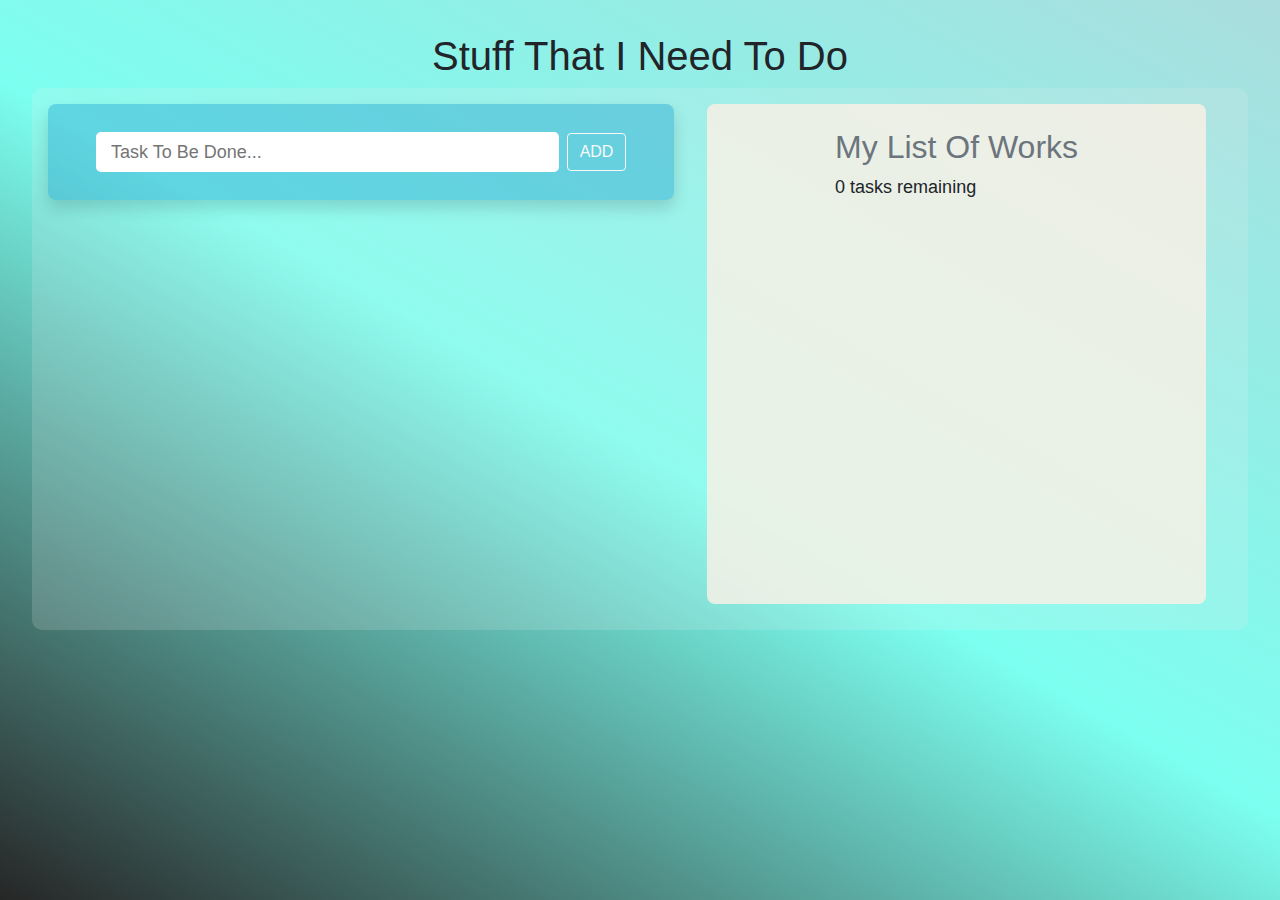
<file: index.html>
<!DOCTYPE html>
<html lang="en">
<head>
    <meta charset="UTF-8">
    <meta http-equiv="X-UA-Compatible" content="IE=edge">
    <meta name="viewport" content="width=device-width, initial-scale=1.0">
    <title>To Do List</title>
    <link rel="stylesheet" href="styles/bootstrap-5.1.3-dist/css/bootstrap.css">
    <link rel="stylesheet" href="styles/fontawesome-free-6.0.0-beta2-web/css/all.css">
    <link rel="stylesheet" href="styles/style.css">
</head>
<body>
    <h1 class=" text-capitalize">stuff that i need to do</h1>
    <div class="w">
        <!-- the input of write the new task -->
        <div id="newTask" class="p-5 shadow">
            <input type="text" name="tast" id="taskToDo" placeholder="Task To Be Done..."
            class="container-fluid">
            <button id="addTask" class="btn btn-outline-light ms-2 text-uppercase">add</button>
        </div>

        <!-- the vieu of the tasks -->
        <div id="content-task" class="p-4 ">
            <div>
                <h2 class="text-muted text-capitalize">My List of works</h2>
                <p><span id="counterTasks">0</span> tasks remaining</p>
            </div>
            <div id="task">
                
            </div>
        </div>

    </div>
    

    <script src="javaScript/script.js"></script>
</body>
</html>
</file>
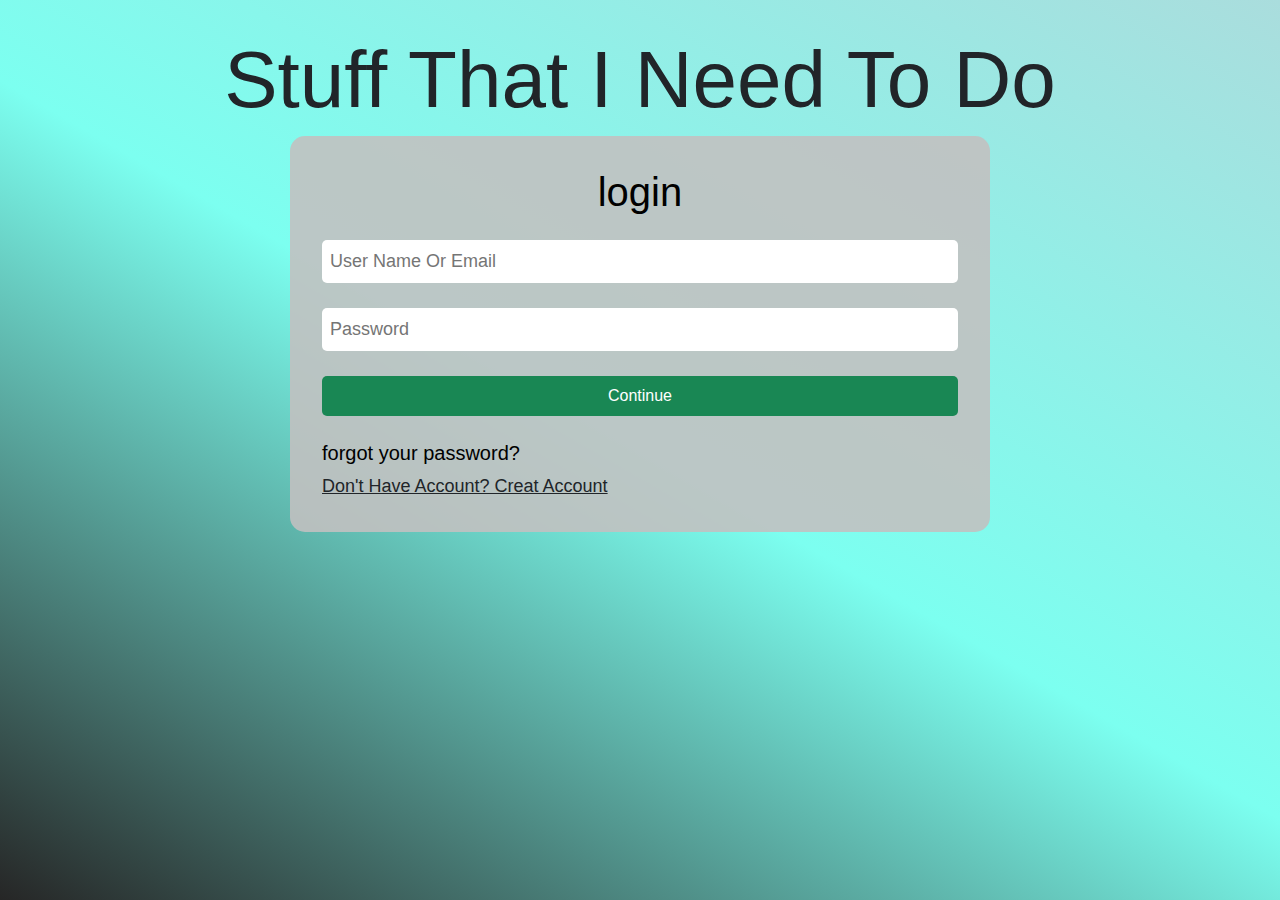
<file: login.html>
<!DOCTYPE html>
<html lang="en">
<head>
    <meta charset="UTF-8">
    <meta http-equiv="X-UA-Compatible" content="IE=edge">
    <meta name="viewport" content="width=device-width, initial-scale=1.0">
    <title>To Do List</title>
    <link rel="stylesheet" href="styles/bootstrap-5.1.3-dist/css/bootstrap.css">
    <link rel="stylesheet" href="styles/fontawesome-free-6.0.0-beta2-web/css/all.css">
    <link rel="stylesheet" href="styles/style.css">
</head>
<body >
    <h1 class="display-1 text-capitalize">stuff that i need to do</h1>

    <div class="login">
        <h1 class="text-center">login</h1>
        <form action="">
            <p class="errore success"> </p>
            <input type="text" name="userName" id="userOrEmail" placeholder="user name or email"required>
            <input type="password" name="passwordLog" id="pass" minlength="8" placeholder="password"required>
            <input type="submit" value="continue" class="btn btn-success" >
            <h5>forgot your password?</h5>

        </form>
        <form action="" id="creatAccount" class="collapse">
            <input type="text" name="userName" id="user" placeholder="user name" required>
            <input type="email" name="email" id="email" placeholder="email" required>           
            <input type="password" name="passwordCreat" id="passwordCreat"minlength="8" placeholder="password" required>
            <input type="password" name="passwordCreat" id="comfirmpassword"minlength="8" placeholder="comfirm password" required>
            <input type="submit" id="btn-creat" value="creat" class="btn btn-success" >
            <h5>forgot your password?</h5>
     
        </form>
        <a class="text-capitalize text-dark cursor-pointer" 
        id="newAccount" data-bs-toggle="collapse" href="#creatAccount"  href="#">don't have account? creat account
    </div>


    
    <script>
        let userOrEmailEl = document.getElementById("userOrEmail")
        let passEl = document.getElementById("pass")
        let successEl = document.getElementsByClassName("")

        let userNameEl = document.getElementById("user")
        let emailEl = document.getElementById("email")
        let passwordEl = document.getElementById("passwordCreat")
        let passwordcomfirmEl = document.getElementById("comfirmpassword")

    </script>
    <script src="styles/bootstrap-5.1.3-dist/js/bootstrap.js"></script>
</body>
</html>
</file>
<file: styles/style.css>
body {
  margin: 0;
  padding: 0;
  box-sizing: border-box;
  background-image: linear-gradient(30deg
  , #000000d9,#7cfff0,#add);  min-height: 100vh;
  padding: 2rem;
  display: flex;
  flex-direction: column;
  align-items: center;
  font-family: 'Trebuchet MS', 'Lucida Sans Unicode', 'Lucida Grande', 'Lucida Sans', Arial, sans-serif;
  font-size: 18px;
}

/* ============== login page style========================== */
.login {
  display: flex;
  flex-direction: column;
  padding: 2rem;
  border-radius: 15px;
  background: #c2c0c0e3;
  color: #000000;
  min-width: 400px;
  width: 700px;
}
.login form {
  display: flex;
  flex-direction: column;
  justify-content: center;
}
.login form input {
  text-transform: capitalize;
  margin-bottom: 25px;
  padding: 8px;
  outline: none;
  border-radius: 5px;
  border: none;
}
.errore,.success{
  color: #8a0d0df1;
  text-transform: capitalize;
  font-size: 20px;
}
.success{
  color: green;
}

/* ========================================================== */
/* the container of all the my element in the page */
.w {
  width: 100%;
  padding: 0rem;
  background: #eeeeee2c;
  padding: 1rem;
  border-radius: 10px;
  display: grid;
  grid-template-columns: auto auto;
  grid-template-rows: auto auto;
}
/* the rid itmes  */
.w #newTask, #content-task {
  background: #0b94ca5d;
  height: 80px;
  width: 95%;
  border-radius: 8px;
  display: flex;
  justify-content: center;
  align-items: center;
  margin-bottom: 10px;
}
.w #newTask #taskToDo{
  border: none;
  outline: none;
  border-radius: 5px;
  height: 40px;
  padding: 15px;
}
/* the rid itmes  */
#content-task {
  background: #faf0e6d3;
  display: flex;
  flex-direction: column;
  justify-content: start;
  min-height: 500px;
  overflow-y: scroll;
}
#task {
  width: 100%;
}
#task i {
  cursor: pointer;
}
#theTask {
  display: flex;
  justify-content: space-between;
  align-items: center;
  background: #ffd9009f;
  width: 100%;
  min-height: 40px;
  padding: 10px 30px 0;
  margin: 5px;
  border-radius: 10px;
  text-transform: capitalize;
  position: relative;
}
#theTask::before{
  content: "";
  position: absolute;
  bottom: 10px;
  left: 25px;
  border-bottom: 1px solid #000;
  width: 90%
}
.taskName {  cursor: pointer;}
.completed { text-decoration: line-through}
@media (max-width: 992px) {
  p,input {
    font-size: 16px!important;
  }
  .w {
    width: 100%;
    padding: 0rem;
    grid-template-columns: auto auto;
    grid-template-rows: auto auto;

  }
  .w #newTask, #content-task {
    width: 95%;
  }
}
@media (max-width: 720px) {
  .w {
    grid-template-columns: auto ;
    grid-template-rows: auto auto;

  }
  .w #newTask, #content-task {
    width: 100%;
  }
}
</file>
